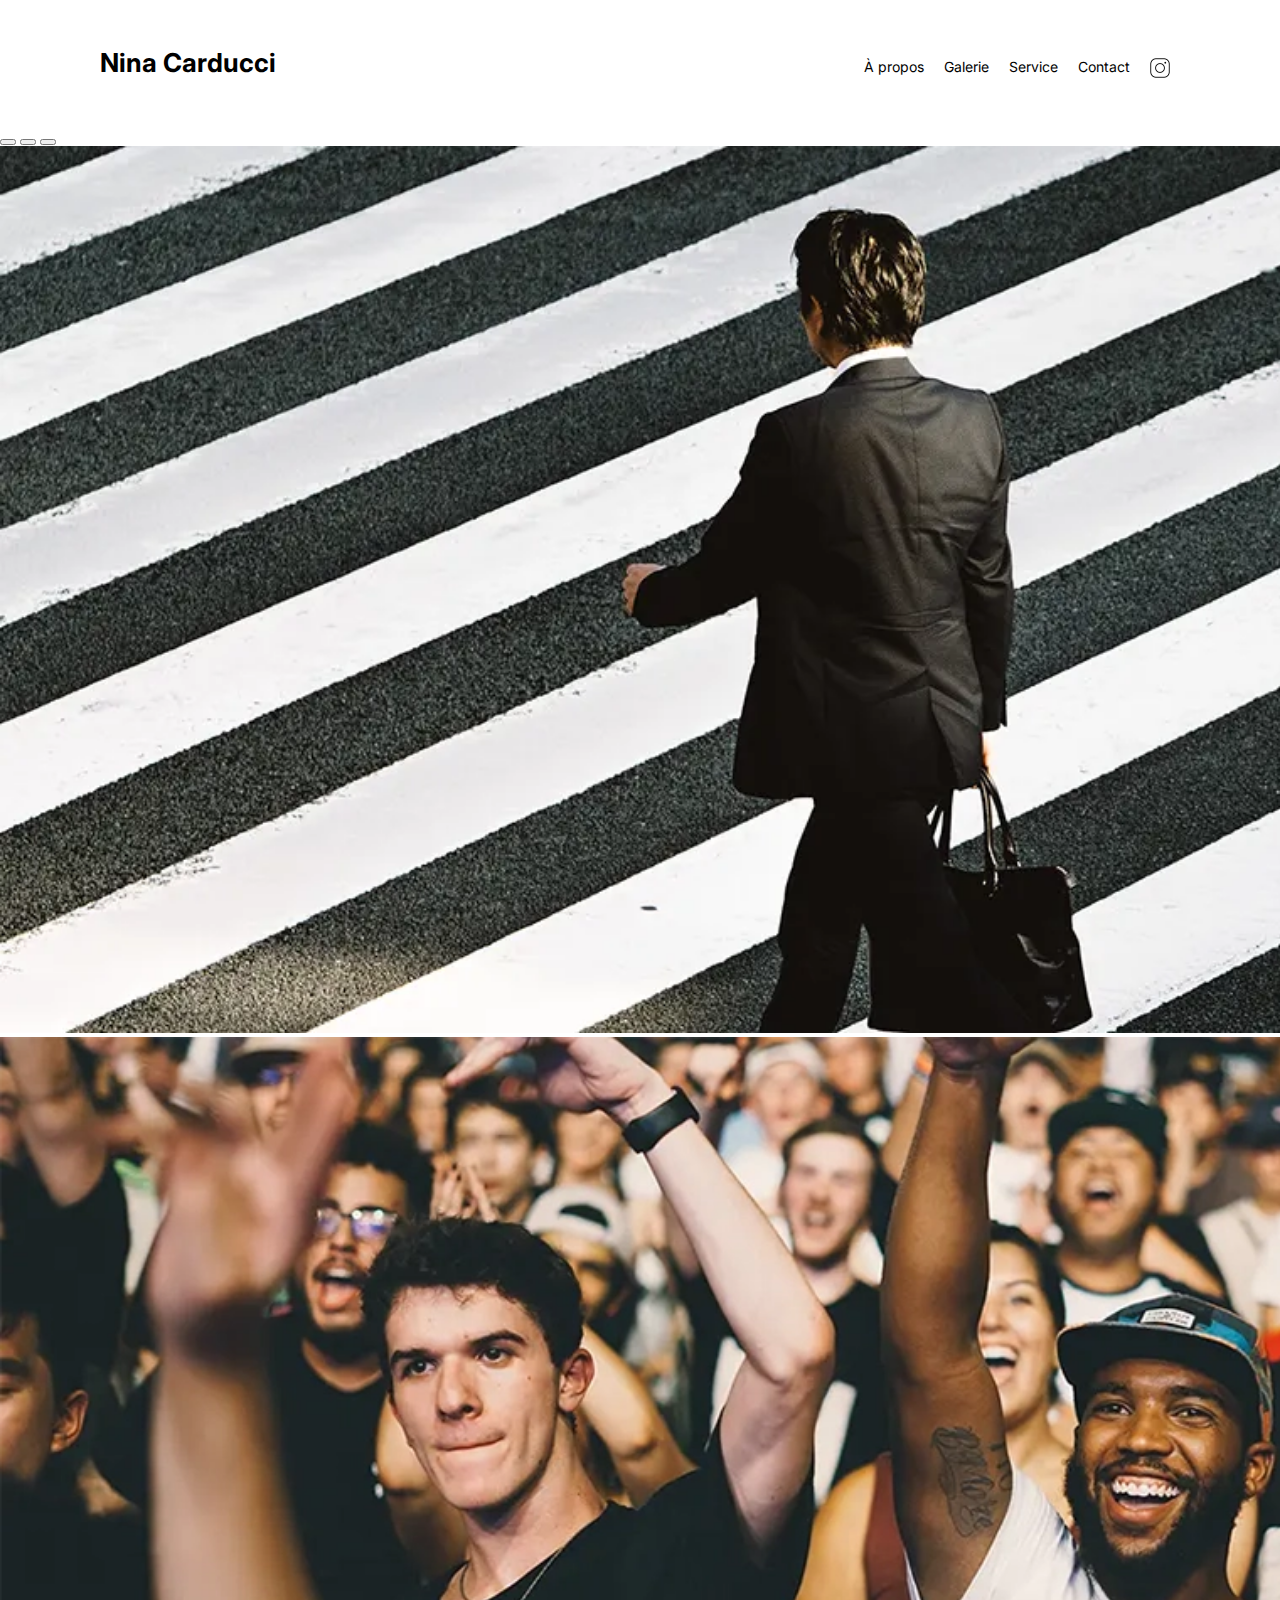
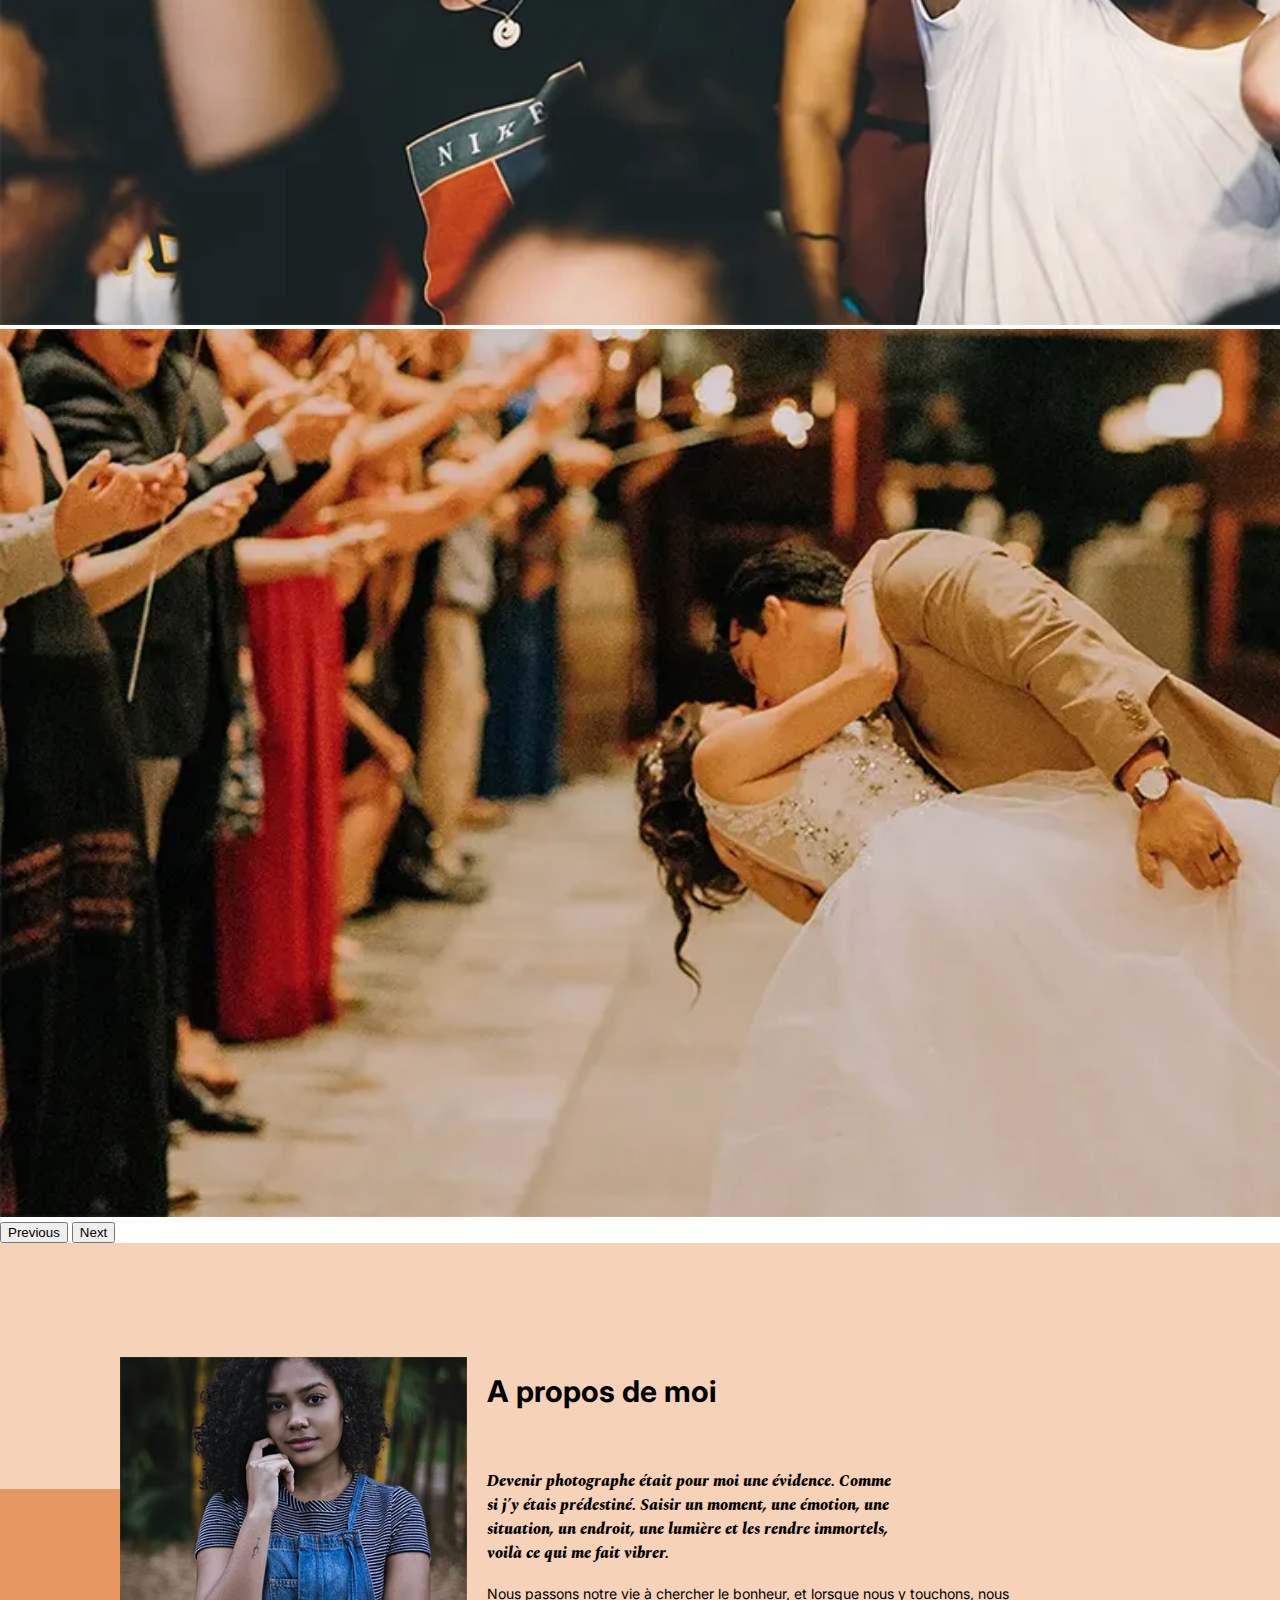
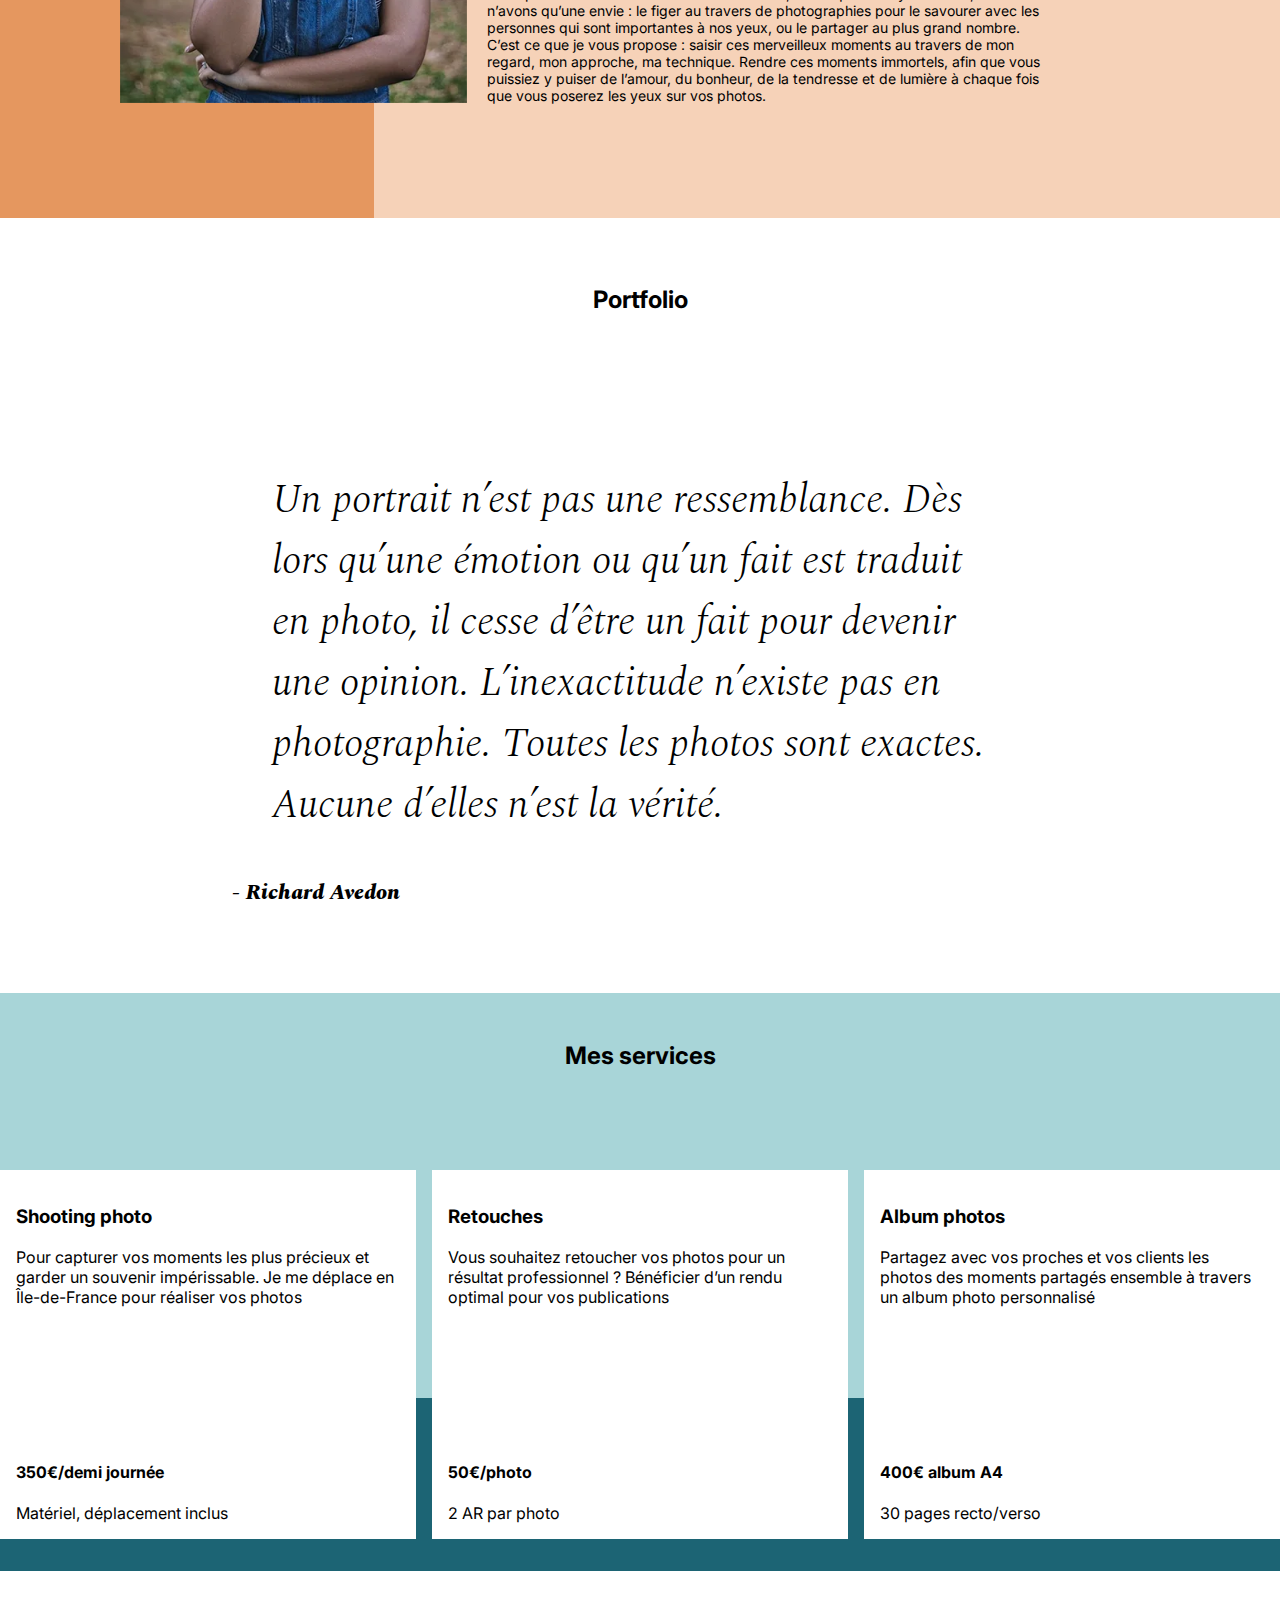
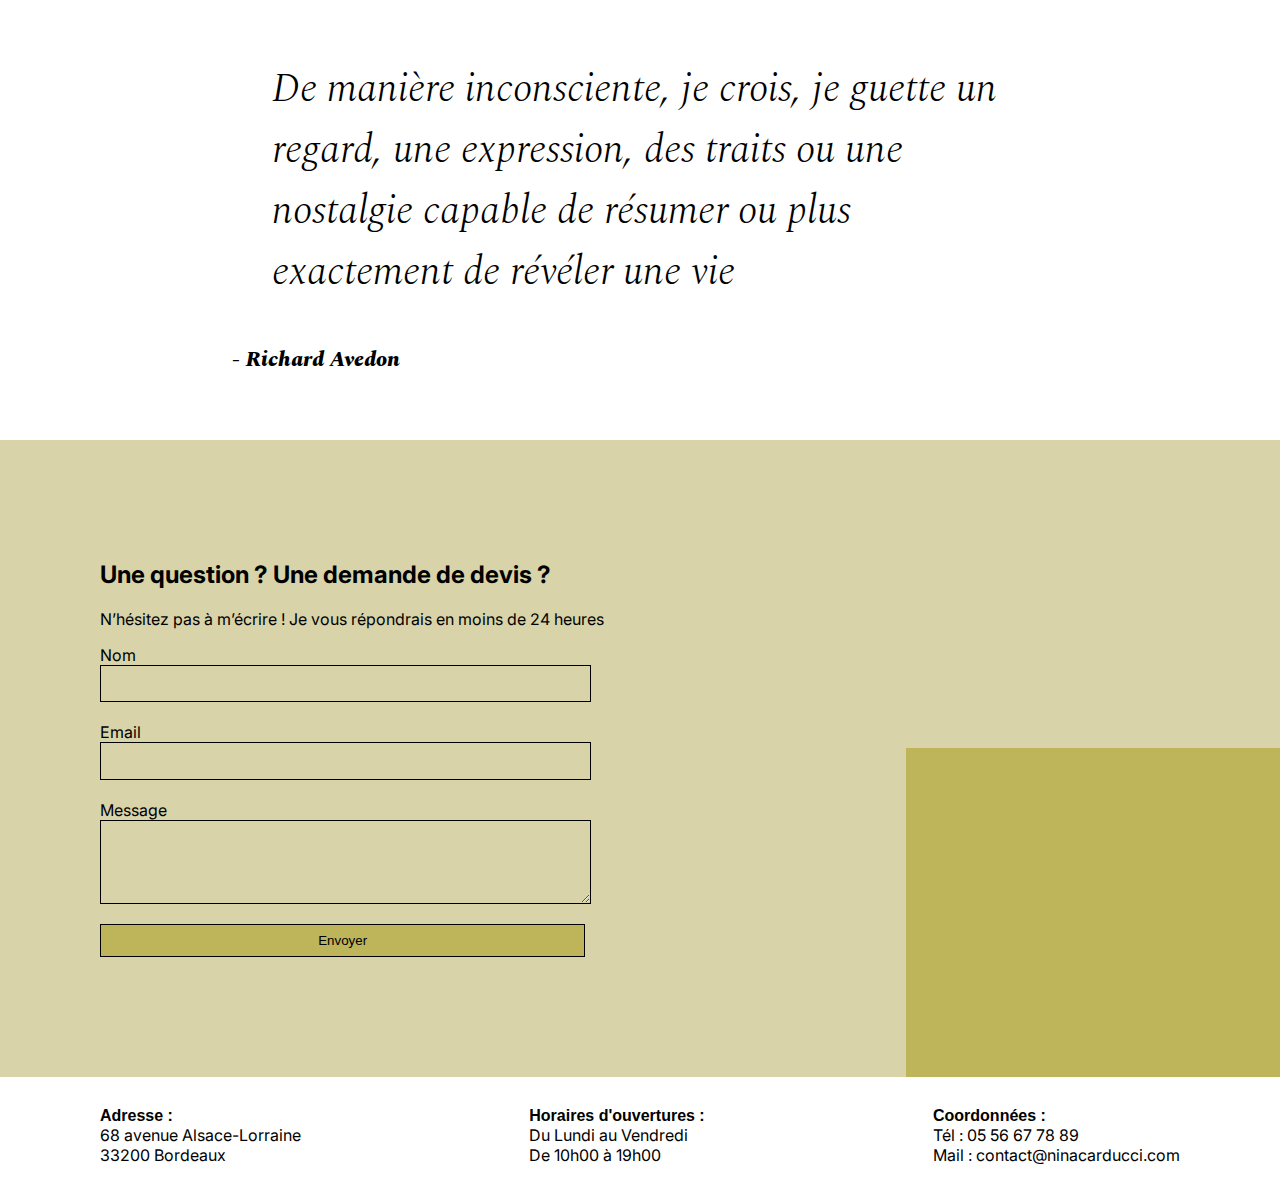
<file: index.html>
<!DOCTYPE html>
<html>

<head>
	<title>Site photo de Nina Carducci</title>
	<html lang="fr">
	<meta name="description" content="Site de photographie en ligne de Nina Carducci">
	<meta name="theme-color" content="#317EFB" />
	<meta name="viewport" content="width=device-width, initial-scale=1.0">
	<!-- Facebook Graph Data -->
	<meta property="og:title" content="Site photo de Nina Carducci"/>
	<meta property="og:type" content="website"/>
	<meta property="og:url" content="https://aby-camille.github.io/Openclassrooms_Project5/"/>
	<meta property="og:image" content="https://aby-camille.github.io/Openclassrooms_Project5/assets/images/nina.jpg"/>
	<meta property="og:description" content="Nina Carducci, photographe professionnelle à Bordeaux"/>
	<!-- Twitter Card data -->
	<meta name="twitter:card" content="summary"/>
	<meta name="twitter:site" content="@publisher_handle"/>
	<meta name="twitter:title" content="Site photo de Nina Carducci"/>
	<meta name="twitter:description" content="Nina Carducci, photographe professionnelle à Bordeaux"/>
	<meta name="twitter:creator" content="@Nina_Carducci"/>
	<meta name="twitter:image" content="https://aby-camille.github.io/Openclassrooms_Project5/assets/images/nina.jpg"/>
	 <!-- Schema.org with  -->
	 <script type="application/ld+json">
		{
		  "@context": "https://schema.org",
		  "@type": "LocalBusiness",
		  "name": "Nina Carducci",
		  "image": "https://aby-camille.github.io/Openclassrooms_Project5/assets/images/nina.jpg",
		  "url": "https://aby-camille.github.io/Openclassrooms_Project5/",
		  "telephone": "0556677889",
		  "priceRange": "50€ 400€",
		  "address": {
			"@type": "PostalAddress",
			"streetAddress": "68 avenue Alsace-Lorraine",
			"addressLocality": "Bordeaux",
			"postalCode": "33200",
			"addressCountry": "FR"
		  },
		  "geo": {
			"@type": "GeoCoordinates",
			"latitude": 48.862725,
			"longitude": 2.287592
		  },
		  "openingHoursSpecification": {
			"@type": "OpeningHoursSpecification",
			"dayOfWeek": ["Monday", "Tuesday", "Wednesday", "Thursday", "Friday"],
			"opens": "10:00",
			"closes": "19:00"
		  }
		}
	  </script>
	<!----- STYLE ----->
	<link rel="shortcut icon" type="image/x-icon" href="./assets/images/favicon.ico">
	<link href="https://cdn.jsdelivr.net/npm/bootstrap@5.1.3/dist/css/bootstrap.min.css" rel="stylesheet"
		integrity="sha384-1BmE4kWBq78iYhFldvKuhfTAU6auU8tT94WrHftjDbrCEXSU1oBoqyl2QvZ6jIW3" crossorigin="anonymous">
	<link rel="stylesheet" href="./assets/style.min.css">
	<link rel="preconnect" href="https://fonts.googleapis.com">
	<link rel="preconnect" href="https://fonts.gstatic.com" crossorigin>
	<link
		href="https://fonts.googleapis.com/css2?family=Inter&family=Spectral:ital,wght@0,400;1,300;1,400;1,800&display=swap"
		rel="stylesheet">
	<meta charset="UTF-8">
</head>

<body>
	<nav class="top-header">
		<h1 class="name">Nina Carducci</h1>
		<div class="nav">
			<ul>
				<li><a href="#about">À propos</a></li>
				<li><a href="#gallery">Galerie</a></li>
				<li><a href="#services">Service</a></li>
				<li><a href="#contact">Contact</a></li>
				<li><a class="social-link" href="https://www.instagram.com/ninacarducci.photo/?hl=fr"
						target="_blank"><img width="20" height="20" src="assets/images/instagram.png"
							alt="instagram logo" /></a></li>
			</ul>
		</div>
	</nav>
	<main>
		<section id="header">

			<div id="carouselExampleIndicators" class="carousel slide" data-bs-ride="carousel">
				<div class="carousel-indicators">
					<button type="button" data-bs-target="#carouselExampleIndicators" data-bs-slide-to="0"
						class="active" aria-current="true" aria-label="Slide 1"></button>
					<button type="button" data-bs-target="#carouselExampleIndicators" data-bs-slide-to="1"
						aria-label="Slide 2"></button>
					<button type="button" data-bs-target="#carouselExampleIndicators" data-bs-slide-to="2"
						aria-label="Slide 3"></button>
				</div>
				<div class="carousel-inner">
					<div class="carousel-item active">
						<img width="1920" height="887"
							src="./assets/images/slider/photographie-ryoji-iwata-nina-carducci-1920.webp" srcset="
						./assets/images/slider/photographie-ryoji-iwata-nina-carducci-1140.webp 1140w,
						./assets/images/slider/photographie-ryoji-iwata-nina-carducci-700.webp   700w,
						./assets/images/slider/photographie-ryoji-iwata-nina-carducci-300.webp   300w
						" class="d-block w-100" sizes="(max-width: 1920px) 100vw, 1920px" loading="lazy"
							alt="photo of a man crossing a road">
					</div>
					<div class="carousel-item">
						<img width="1920" height="887"
							src="./assets/images/slider/photographie-nicholas-green-nina-carducci-1920.webp" srcset="
						./assets/images/slider/photographie-nicholas-green-nina-carducci-1140.webp 1140w,
						./assets/images/slider/photographie-nicholas-green-nina-carducci-700.webp   700w,
						./assets/images/slider/photographie-nicholas-green-nina-carducci-300.webp   300w
						" class="d-block w-100" sizes="(max-width: 1920px) 100vw, 1920px" loading="lazy" alt="photo of a concert">
					</div>
					<div class="carousel-item">
						<img width="1920" height="887"
							src="./assets/images/slider/photographie-edward-cisneros-nina-carducci-1920.webp" srcset="
						./assets/images/slider/photographie-edward-cisneros-nina-carducci-1140.webp 1140w,
						./assets/images/slider/photographie-edward-cisneros-nina-carducci-700.webp   700w,
						./assets/images/slider/photographie-edward-cisneros-nina-carducci-300.webp   300w
						" class="d-block w-100" sizes="(max-width: 1920px) 100vw, 1920px" loading="lazy" alt="photo of a wedding">
					</div>
				</div>
				<button class="carousel-control-prev" type="button" data-bs-target="#carouselExampleIndicators"
					data-bs-slide="prev">
					<span class="carousel-control-prev-icon" aria-hidden="true"></span>
					<span class="visually-hidden">Previous</span>
				</button>
				<button class="carousel-control-next" type="button" data-bs-target="#carouselExampleIndicators"
					data-bs-slide="next">
					<span class="carousel-control-next-icon" aria-hidden="true"></span>
					<span class="visually-hidden">Next</span>
				</button>
			</div>
		</section>
		<section id="about">
			<div class="picture left">
				<img width="400" height="400" src="./assets/images/portrait-photographe-nina-carducci-838.webp" srcset="
				./assets/images/portrait-photographe-nina-carducci-419.webp 419w
				" alt="photo of Nina Carducci" loading="lazy" sizes="(max-width: 650px) 70vw, 40vw">
			</div>
			<div id="about-me">
				<h2 class="about-me__title">A propos de moi</h2>
				<h3 class="about-me__introduction">Devenir photographe était pour moi une évidence. Comme si j’y étais
					prédestiné. Saisir un moment, une émotion, une situation, un endroit, une lumière et les rendre
					immortels, voilà ce qui me fait vibrer.</h3>
				<p>Nous passons notre vie à chercher le bonheur, et lorsque nous y touchons, nous n’avons qu’une envie :
					le figer au travers de photographies pour le savourer avec les personnes qui sont importantes à nos
					yeux, ou le partager au plus grand nombre.
					C’est ce que je vous propose : saisir ces merveilleux moments au travers de mon regard, mon
					approche, ma technique. Rendre ces moments immortels, afin que vous puissiez y puiser de l’amour, du
					bonheur, de la tendresse et de lumière à chaque fois que vous poserez les yeux sur vos photos.</p>
			</div>
		</section>
		<section id="gallery">
			<h2 class="title">Portfolio</h2>
			<div class="container py-3">
				<div class="gallery" style="display: none">
					<img data-gallery-tag="Concert" class="gallery-item"
						src="./assets/images/gallery/concerts/photographie-concert-aaron-paul-nina-carducci-1090.webp"
						srcset="
					./assets/images/gallery/concerts/photographie-concert-aaron-paul-nina-carducci-254.webp 254w,
					./assets/images/gallery/concerts/photographie-concert-aaron-paul-nina-carducci-608.webp 608w,
					./assets/images/gallery/concerts/photographie-concert-aaron-paul-nina-carducci-848.webp 848w
					" sizes="(max-width: 650px) 90vw, (max-width: 992px) 70vw, 40vw" loading="lazy" alt="photo of a concert" />
					<img data-gallery-tag="Entreprises" class="gallery-item"
						src="./assets/images/gallery/entreprise/photographie-entreprise-portrait-ali-morshedlou-nina-carducci-1090.webp"
						srcset="
						  ./assets/images/gallery/entreprise/photographie-entreprise-portrait-ali-morshedlou-nina-carducci-254.webp 254w,
						  ./assets/images/gallery/entreprise/photographie-entreprise-portrait-ali-morshedlou-nina-carducci-608.webp 608w,
						  ./assets/images/gallery/entreprise/photographie-entreprise-portrait-ali-morshedlou-nina-carducci-848.webp 848w
						  " sizes="(max-width: 650px) 90vw, (max-width: 992px) 70vw, 40vw" loading="lazy" alt="photo of a businessman" />
					<img data-gallery-tag="Entreprises" class="gallery-item"
						src="./assets/images/gallery/entreprise/photographie-entreprise-portrait-jason-goodman-nina-carducci-1090.webp"
						srcset="
						  ./assets/images/gallery/entreprise/photographie-entreprise-portrait-jason-goodman-nina-carducci-254.webp 254w,
						  ./assets/images/gallery/entreprise/photographie-entreprise-portrait-jason-goodman-nina-carducci-608.webp 608w,
						  ./assets/images/gallery/entreprise/photographie-entreprise-portrait-jason-goodman-nina-carducci-848.webp 848w
						  " sizes="(max-width: 650px) 90vw, (max-width: 992px) 70vw, 40vw" loading="lazy"
						alt="photo of a smiling woman" />
					<img data-gallery-tag="Mariages" class="gallery-item"
						src="./assets/images/gallery/mariage/photographie-mariage-hannah-busing-nina-carducci-1090.webp"
						srcset="
						  ./assets/images/gallery/mariage/photographie-mariage-hannah-busing-nina-carducci-254.webp 254w,
						  ./assets/images/gallery/mariage/photographie-mariage-hannah-busing-nina-carducci-608.webp 608w,
						  ./assets/images/gallery/mariage/photographie-mariage-hannah-busing-nina-carducci-848.webp 848w
						  " loading="lazy" sizes="(max-width: 650px) 90vw, (max-width: 992px) 70vw, 40vw" alt="photo of holding hands" />
					<img data-gallery-tag="Portrait" class="gallery-item"
						src="./assets/images/gallery/portraits/photographie-portrait-ade-tunji-nina-carducci-1090.webp"
						srcset="
						  ./assets/images/gallery/portraits/photographie-portrait-ade-tunji-nina-carducci-254.webp 254w,
						  ./assets/images/gallery/portraits/photographie-portrait-ade-tunji-nina-carducci-608.webp 608w,
						  ./assets/images/gallery/portraits/photographie-portrait-ade-tunji-nina-carducci-848.webp 848w
						  " loading="lazy" sizes="(max-width: 650px) 90vw, (max-width: 992px) 70vw, 40vw"
						alt="photo of a man closing eyes" />
					<img data-gallery-tag="Mariages" class="gallery-item"
						src="./assets/images/gallery/mariage/photographie-mariage-jakob-owens-nina-carducci-1090.webp"
						srcset="
						  ./assets/images/gallery/mariage/photographie-mariage-jakob-owens-nina-carducci-254.webp 254w,
						  ./assets/images/gallery/mariage/photographie-mariage-jakob-owens-nina-carducci-608.webp 608w,
						  ./assets/images/gallery/mariage/photographie-mariage-jakob-owens-nina-carducci-848.webp 848w
						  " loading="lazy" sizes="(max-width: 650px) 90vw, (max-width: 992px) 70vw, 40vw" alt="photo of a wedding" />
					<img data-gallery-tag="Portrait" class="gallery-item"
						src="./assets/images/gallery/portraits/photographie-portrait-nino-van-prattenburg-nina-carducci-1090.webp"
						srcset="
						  ./assets/images/gallery/portraits/photographie-portrait-nino-van-prattenburg-nina-carducci-254.webp 254w,
						  ./assets/images/gallery/portraits/photographie-portrait-nino-van-prattenburg-nina-carducci-608.webp 608w,
						  ./assets/images/gallery/portraits/photographie-portrait-nino-van-prattenburg-nina-carducci-848.webp 848w
						  " loading="lazy" sizes="(max-width: 650px) 90vw, (max-width: 992px) 70vw, 40vw"
						alt="photo of a woman looking down" />
					<img data-gallery-tag="Concert" class="gallery-item"
						src="./assets/images/gallery/concerts/photographie-concert-austin-neill-nina-carducci-1090.webp"
						srcset="
						  ./assets/images/gallery/concerts/photographie-concert-austin-neill-nina-carducci-254.webp 254w,
						  ./assets/images/gallery/concerts/photographie-concert-austin-neill-nina-carducci-608.webp 608w,
						  ./assets/images/gallery/concerts/photographie-concert-austin-neill-nina-carducci-848.webp 848w
						  " loading="lazy" sizes="(max-width: 650px) 90vw, (max-width: 992px) 70vw, 40vw"
						alt="photo of a singer in concert" />
					<img data-gallery-tag="Entreprises" class="gallery-item"
						src="./assets/images/gallery/entreprise/photographie-entreprise-portrait-mateus-campos-felipe-nina-carducci-1090.webp"
						srcset="
						  ./assets/images/gallery/entreprise/photographie-entreprise-portrait-mateus-campos-felipe-nina-carducci-254.webp 254w,
						  ./assets/images/gallery/entreprise/photographie-entreprise-portrait-mateus-campos-felipe-nina-carducci-608.webp 608w,
						  ./assets/images/gallery/entreprise/photographie-entreprise-portrait-mateus-campos-felipe-nina-carducci-848.webp 848w
						  " loading="lazy" sizes="(max-width: 650px) 90vw, (max-width: 992px) 70vw, 40vw"
						alt="photo of a woman on her computer" />
				</div>
			</div>
			<div class="quote">
				<figure>
					<blockquote>
						<p class="quote__text">Un portrait n’est pas une ressemblance. Dès lors qu’une émotion ou qu’un
							fait est traduit en photo, il cesse d’être un fait pour devenir une opinion. L’inexactitude
							n’existe pas en photographie. Toutes les photos sont exactes. Aucune d’elles n’est la
							vérité.</p>
					</blockquote>
					<figcaption class="quote__author">- Richard Avedon</figcaption>
				</figure>
			</div>
		</section>
		<section id="services">
			<h2 class="title">Mes services</h2>
			<div class="container">
				<div class="service">
					<div class="service__description">
						<h3>Shooting photo</h3>
						<p>Pour capturer vos moments les plus précieux et garder un souvenir impérissable. Je me déplace
							en Île-de-France pour réaliser vos photos</p>
					</div>
					<div class="service__price">
						<h4>350€/demi journée</h4>
						<span>Matériel, déplacement inclus</span>
					</div>

				</div>
				<div class="service">
					<div class="service__description">
						<h3>Retouches</h3>
						<p>Vous souhaitez retoucher vos photos pour un résultat professionnel ? Bénéficier d’un rendu
							optimal pour vos publications</p>
					</div>
					<div class="service__price">
						<h4>50€/photo</h4>
						<span>2 AR par photo</span>
					</div>
				</div>
				<div class="service">
					<div class="service__description">
						<h3>Album photos</h3>
						<p>Partagez avec vos proches et vos clients les photos des moments partagés ensemble à travers
							un album photo personnalisé</p>
					</div>
					<div class="service__price">
						<h4>400€ album A4</h4>
						<span>30 pages recto/verso</span>
					</div>
				</div>
			</div>
		</section>
		<div class="quote">
			<figure>
				<blockquote>
					<p class="quote__text">De manière inconsciente, je crois, je guette un regard, une expression, des
						traits ou une nostalgie capable de résumer ou plus exactement de révéler une vie</p>
				</blockquote>
				<figcaption class="quote__author">- Richard Avedon</figcaption>
			</figure>
		</div>
		<div id="contact">
			<div class="container">
				<div class="form-container">
					<h2>Une question ? Une demande de devis ?</h2>
					<p> N’hésitez pas à m’écrire ! Je vous répondrais en moins de 24 heures</p>
					<form action="" method="post">
						<label for="nom">Nom</label>
						<input type="text" name="nom" id="nom">
						<label for="email">Email</label>
						<input type="email" name="email" id="email">
						<label for="message">Message</label>
						<textarea name="message" id="message" cols="30" rows="10"></textarea>
						<input type="submit" value="Envoyer" />
					</form>
				</div>
				<div class="picture right">
					<img width="600" height="400" src="./assets/images/photographie-camera-nina-carducci-419.webp"
						srcset="./assets/images/photographie-camera-nina-carducci-419.webp 419w" loading="lazy"
						sizes="(max-width: 650px) 70vw, 40vw" alt="photo of a camera" />
				</div>
			</div>
		</div>
	</main>
	<footer class="footer">
		<div class="info_perso">
			<div>Adresse :</div>
			<div>68 avenue Alsace-Lorraine</div>
			<div>33200 Bordeaux</div>
		</div>
		<div class="horaries">
			<div>Horaires d'ouvertures :</div>
			<div>Du Lundi au Vendredi</div>
			<div>De 10h00 à 19h00</div>
		</div>
		<div class="coordonnees">
			<div>Coordonnées :</div>
			<div>Tél : 05 56 67 78 89</div>
			<div>Mail : contact@ninacarducci.com</div>
		</div>
	</footer>
	<script src="./assets/bootstrap/bootstrap.bundle.min.js"></script>
	<script src="https://code.jquery.com/jquery-3.4.1.min.js"
		integrity="sha256-CSXorXvZcTkaix6Yvo6HppcZGetbYMGWSFlBw8HfCJo=" crossorigin="anonymous" defer></script>
	<script src="./assets/maugallery.min.js" defer></script>
	<script src="./assets/scripts.min.js" defer></script>
	<script src="https://cdn.jsdelivr.net/npm/bootstrap@5.3.0/dist/js/bootstrap.bundle.min.js"
		integrity="sha384-geWF76RCwLtnZ8qwWowPQNguL3RmwHVBC9FhGdlKrxdiJJigb/j/68SIy3Te4Bkz" crossorigin="anonymous"
		defer></script>
</body>

</html>
</file>
<file: assets/style.min.css>
@import url(https://fonts.googleapis.com/css2?family=Inter:wght@300;400;800&display=swap);@import url(https://fonts.googleapis.com/css2?family=Spectral:wght@300;400;800&display=swap);body {max-width: 1920px;margin:auto;font-family: 'Inter';}.top-header {display: flex;position: sticky;background-color: white;top: 0;z-index: 1000;justify-content: space-between;padding-inline: 100px;padding-block: 30px;align-items: center;}.top-header .name {font-size: 26px;}.nav ul {display: flex;list-style-type: none;font-size: 14px;margin-bottom: 0;}.nav li {padding-inline: 10px;cursor: pointer;}.nav a {text-decoration: none;color: #000 }.social-link img {width: 20px;height: 20px;}.w-100 {height: 100% !important;}#about {display: flex;background-color: #F6D2B8;padding-inline: 100px;padding-block: 100px;position: relative;}.picture.left::before {content: ' ';background-color: #E5975F;width: 374px;height: 329px;position: absolute;bottom: 0;left: 0;z-index: -1;}.picture {flex: 1;margin: 0 20px;z-index: 0;}.picture img {width: 100%;height: 100%;object-fit: contain;max-width: 500px;max-height: 500px;}#about-me {flex: 2 }.about-me__title {margin-top: 1em;margin-bottom: 60px;font-size: 30px;}.about-me__introduction {font-family: 'Spectral';font-weight: 800;font-size: 1rem;font-style: italic;width: 60%;margin-bottom: 20px;}#about-me p {width: 80%;font-size: 14px;}img.gallery-item {cursor: pointer;}.title{text-align: center;padding-block: 2em;}.gallery .nav {justify-content: center;}.nav-pills .nav-link.active, .nav-pills .show > .nav-link {color: #fff;background-color: #7c7529;border-radius:0;}.nav-pills .nav-link {color: #000;cursor: pointer;}.item-column {position: relative;margin-bottom: 0 !important;padding: 0;}.item-column::after{content: "";display: block;padding-bottom: 100%;}.gallery-item {position: absolute;width: 100%;height: 100%;object-fit: cover;padding: .5em;}.mg-prev, .mg-next {width: 30px;height: 30px;border-radius: 00%;justify-content: center;align-items: center;display: flex;font-size: 24px;}.quote {font-family: 'Spectral';font-style: italic;width: 70%;margin: auto;padding-block: 3em;}.quote__text {font-family: 'Spectral';font-style: italic;font-weight: 300;font-size: 2.5rem;}.quote__author {font-family: 'Spectral';font-weight: 800;font-size: 22px;}#services {margin: auto;background-color: #A8D5D8 ;position: relative;}#services .container::before{content: ' ';background-color: #1C6474;position: absolute;width: 100%;height: 30%;bottom: 0;left: 0;z-index: 0;}#services .container {justify-content: space-between;display: flex;padding : 2em 0;}.service {background-color: white;max-width: 390px;width: 30%;height: 337px;padding: 1em;display: flex;flex-direction: column;justify-content: space-between;z-index: 1;}#contact {margin: auto;background-color: #D8D3A8 ;position: relative;padding-inline: 100px;padding-block: 100px;}#contact .container {display: flex;}.picture.right::before {content: ' ';background-color: #BEB45A;width: 374px;height: 329px;position: absolute;bottom: 0;right: 0;z-index: -1;}.form-container {flex : 2;}form {display: flex;flex-direction: column;width: 70%;align-items: flex-start;}input {width: 100%;background-color: transparent;border: solid 1px;height: 2.5em;margin-bottom: 20px;}textarea {width: 100%;background-color: transparent;border: solid 1px;height: 5em;line-height: 2.5em;font-size: 1.2em;margin-bottom: 20px;}input[type="submit"] {background-color: #BEB45A;padding: .5em 1em }.footer {background-color: white;top: 0;z-index: 1000;display: flex;justify-content: space-between;padding-inline: 100px;padding-block: 30px;align-items: center;}.footer div > div:first-child {font-family:Arial, Helvetica, sans-serif;font-weight: bolder;}@media all and (max-width: 1180px) {.picture {flex : 2;}#about, #contact .container {align-items: center;}.about-me__title {margin-top: 0;margin-bottom: 1em;}#about-me h6, #about-me p {width: 100%;}}@media all and (max-width: 1000px) {#about{flex-direction: column;}.picture {width: 50%;}.picture.left::before {width: 100%;height: 30%;position: absolute;bottom: auto;top: 0;left: 0;z-index: -1;}.about-me__title{text-align: center;margin-top: 1em;}#services .container {flex-direction: column;}.service {width: 100%;max-width: 100%;height: auto;margin: 2em 0 }.service__description{margin-bottom: 1em;}#services .container::before{width: 30%;height: 100%;bottom: 0;right: 0;left: auto;z-index: 0;}#contact .container {flex-direction: column;}#contact .picture.right {margin-top: 1em;}.picture.right::before {width: 100%;height: 30%;position: absolute;bottom: 0;right: 0;z-index: -1;}.footer {display: flex;flex-direction: column;gap: 15px;align-items: inherit;}}@media all and (max-width: 650px) {.top-header {flex-direction: column;padding-inline: 0;}.top-header .nav, .top-header .nav ul {width: 100%;padding: 0 0 0 0;}.top-header .nav li {flex: 1;padding-block: 1em;text-align: center;}.picture.left::before, .picture.right::before {height: 150px;}#services .container {align-items: center;}.service {max-width: 90%;}#about, #contact {padding-inline: 2em;padding-block: 2em;}form {width: 100%;}.picture {width: 80%;}}
</file>
